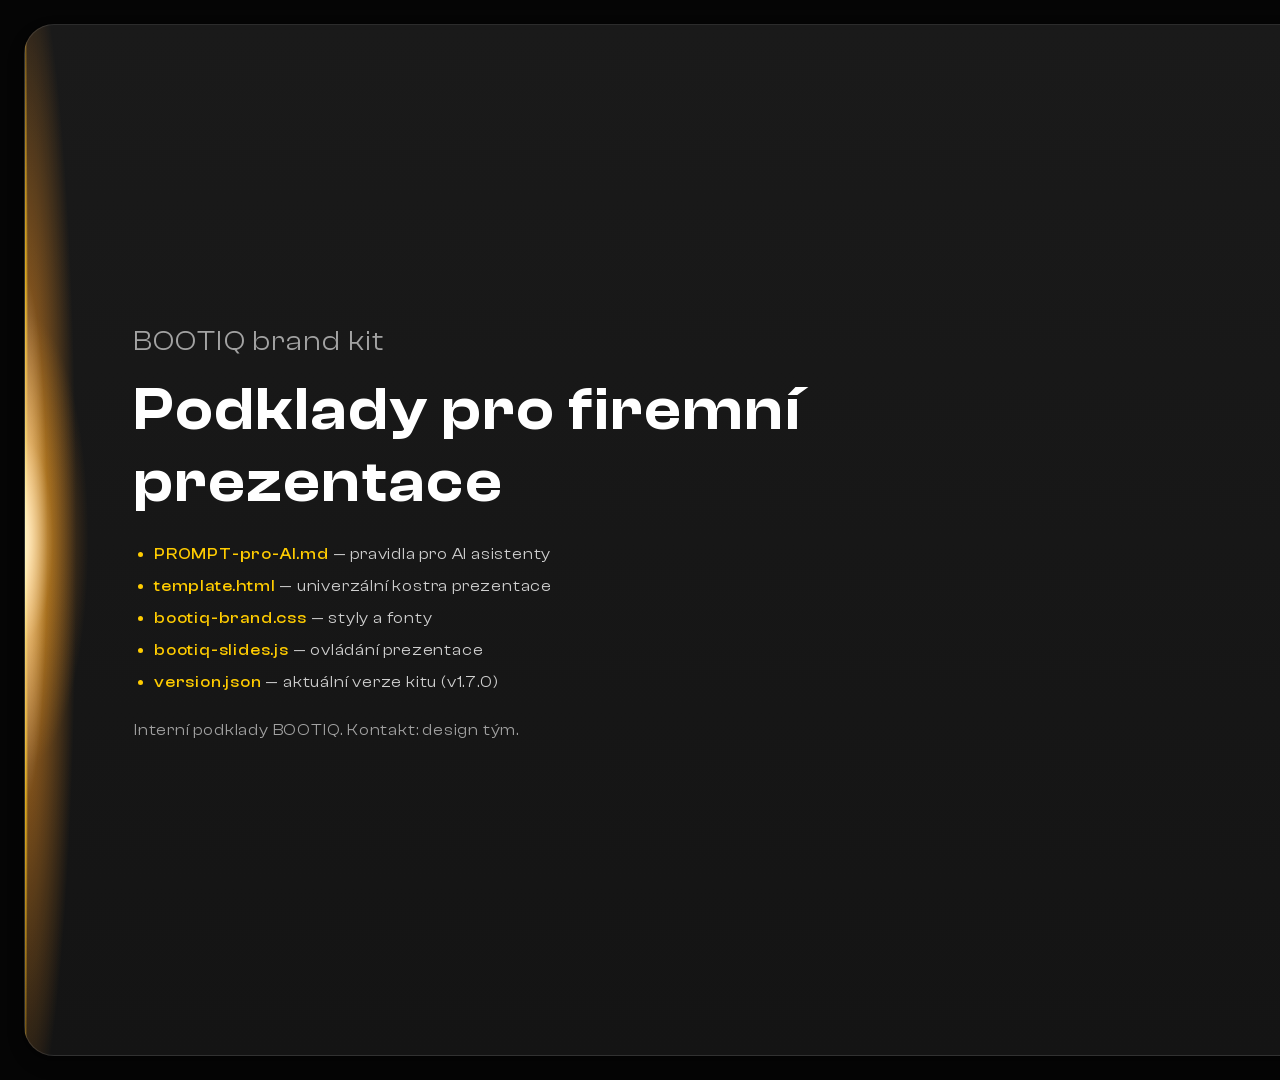
<file: index.html>
<!doctype html>
<html lang="cs">
<head>
<meta charset="utf-8" />
<meta name="viewport" content="width=device-width, initial-scale=1" />
<meta name="robots" content="noindex" />
<title>BOOTIQ brand kit</title>
<link rel="stylesheet" href="./bootiq-brand.css" />
</head>
<body>
<section class="slide">
  <span class="overline">BOOTIQ brand kit</span>
  <h2>Podklady pro firemní prezentace</h2>
  <ul>
    <li><a href="./PROMPT-pro-AI.md">PROMPT-pro-AI.md</a> — pravidla pro AI asistenty</li>
    <li><a href="./template.html">template.html</a> — univerzální kostra prezentace</li>
    <li><a href="./bootiq-brand.css">bootiq-brand.css</a> — styly a fonty</li>
    <li><a href="./bootiq-slides.js">bootiq-slides.js</a> — ovládání prezentace</li>
    <li><a href="./version.json">version.json</a> — aktuální verze kitu (v1.7.0)</li>
  </ul>
  <p class="muted">Interní podklady BOOTIQ. Kontakt: design tým.</p>
</section>
</body>
</html>
</file>
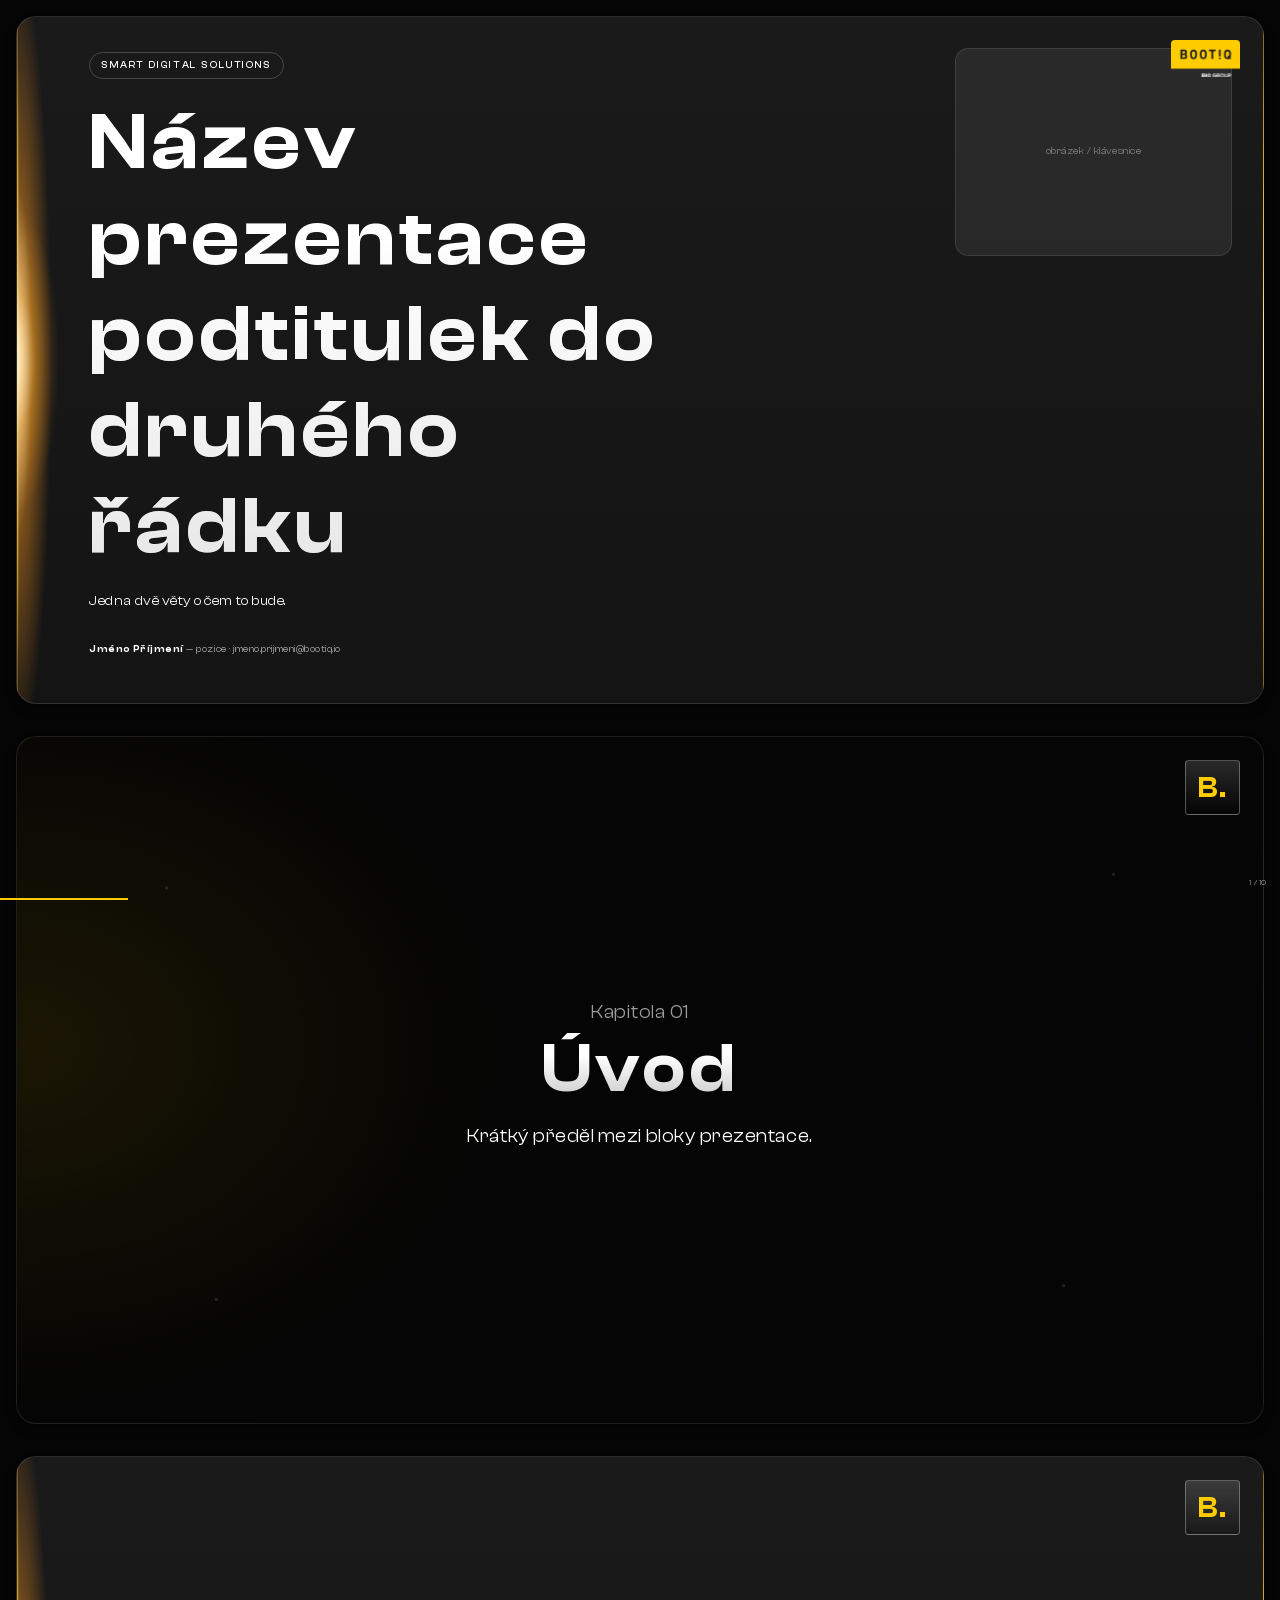
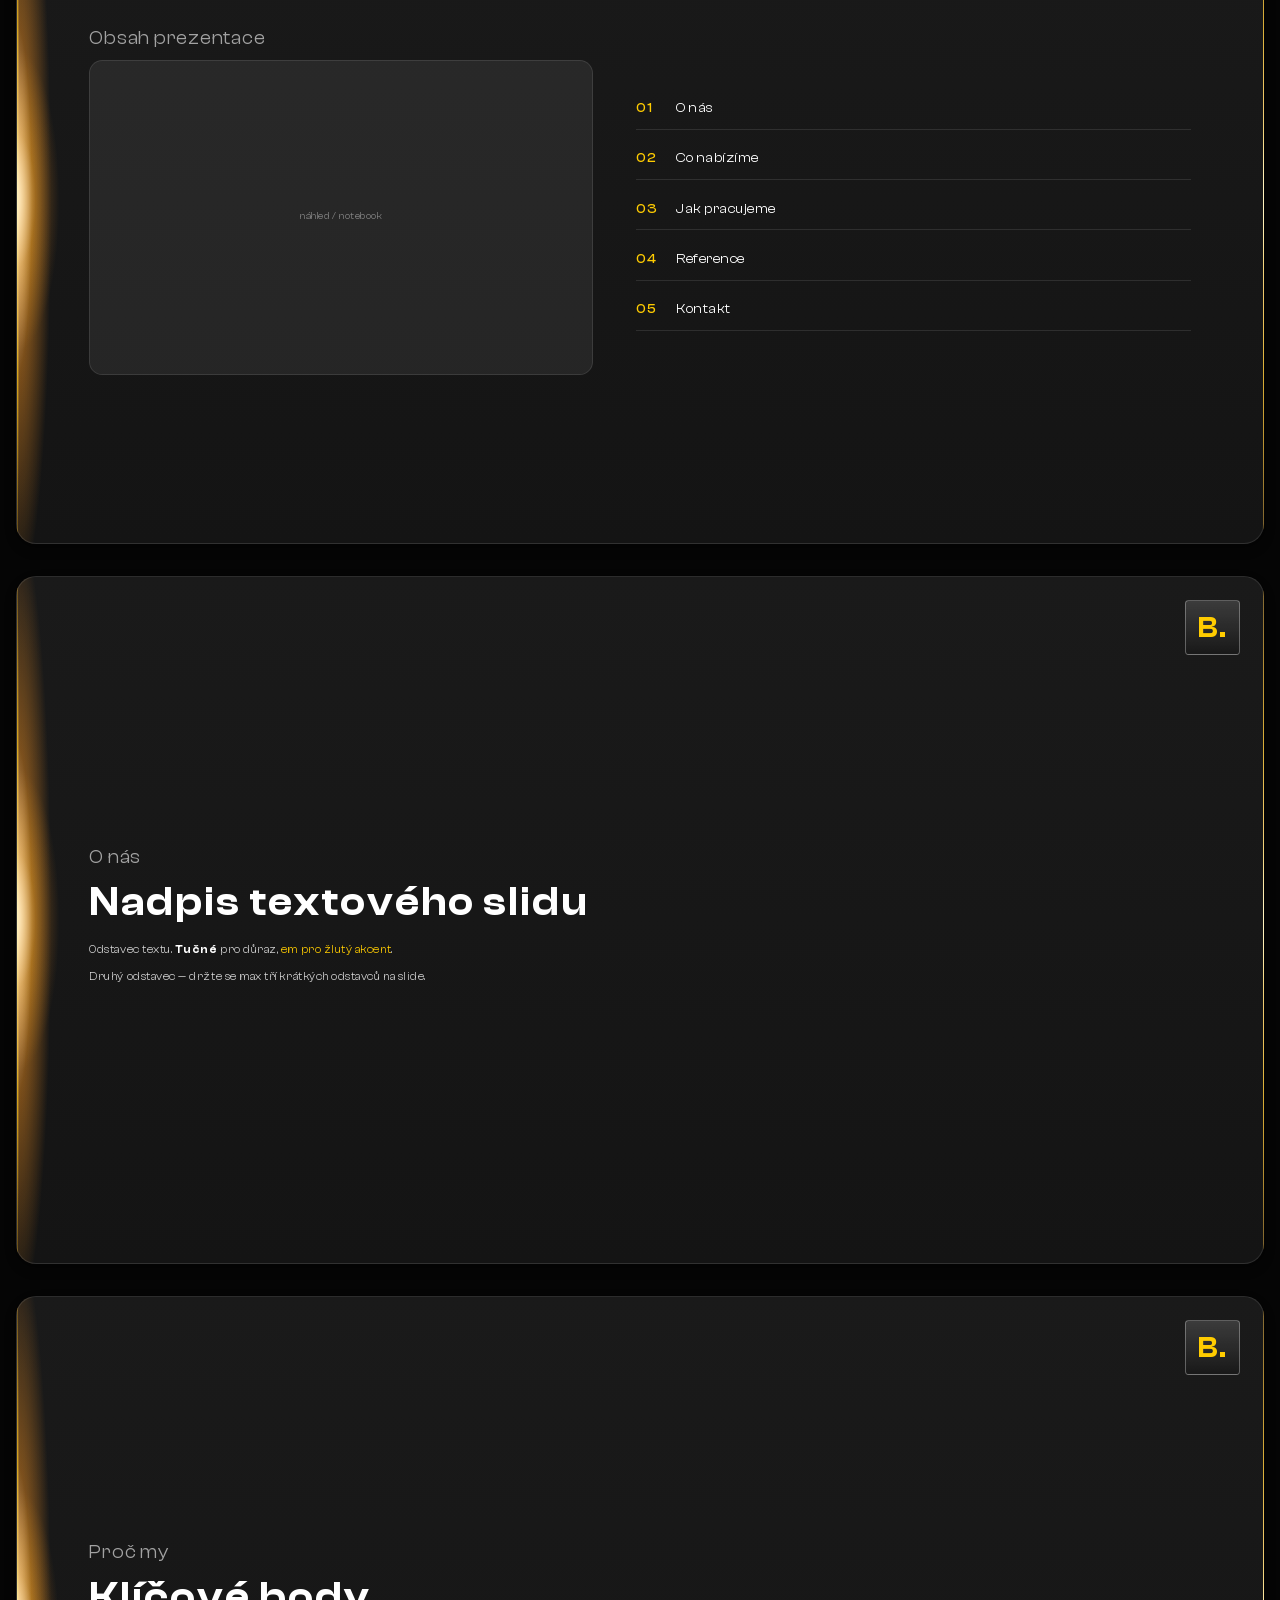
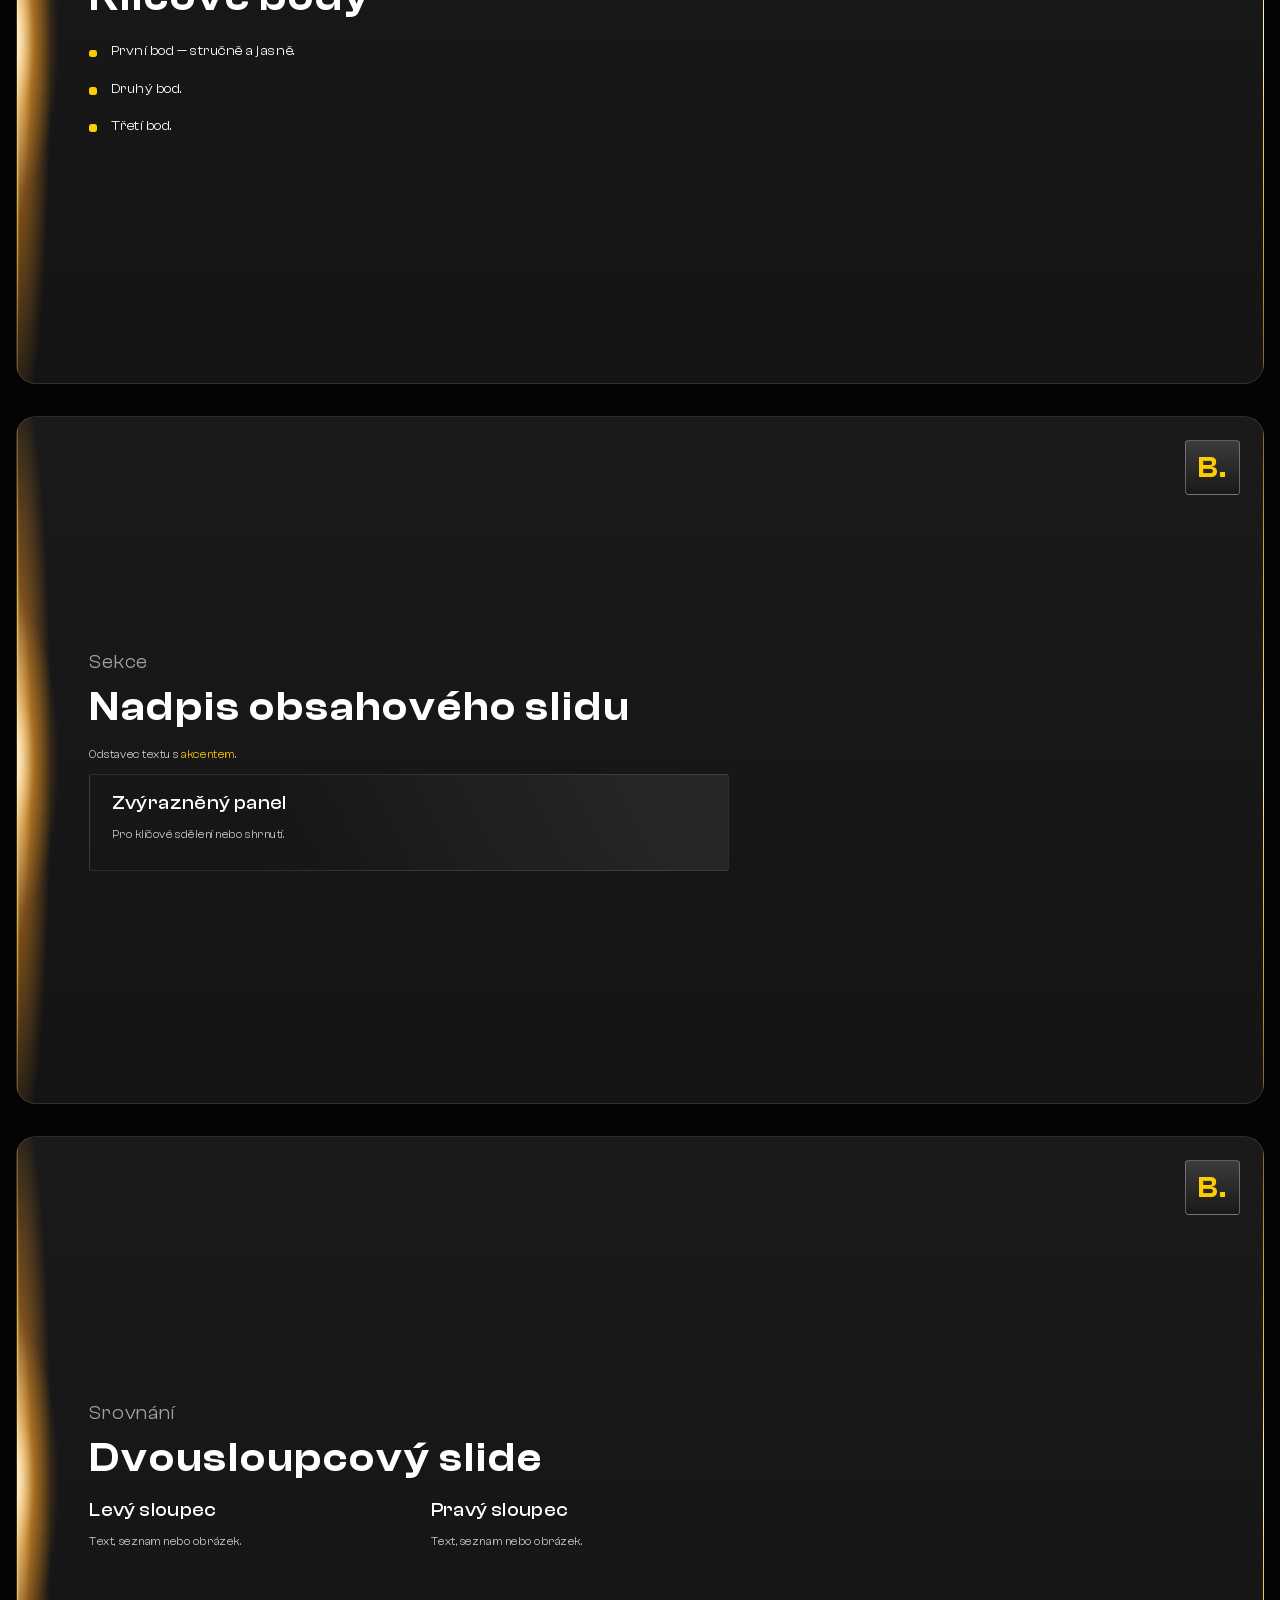
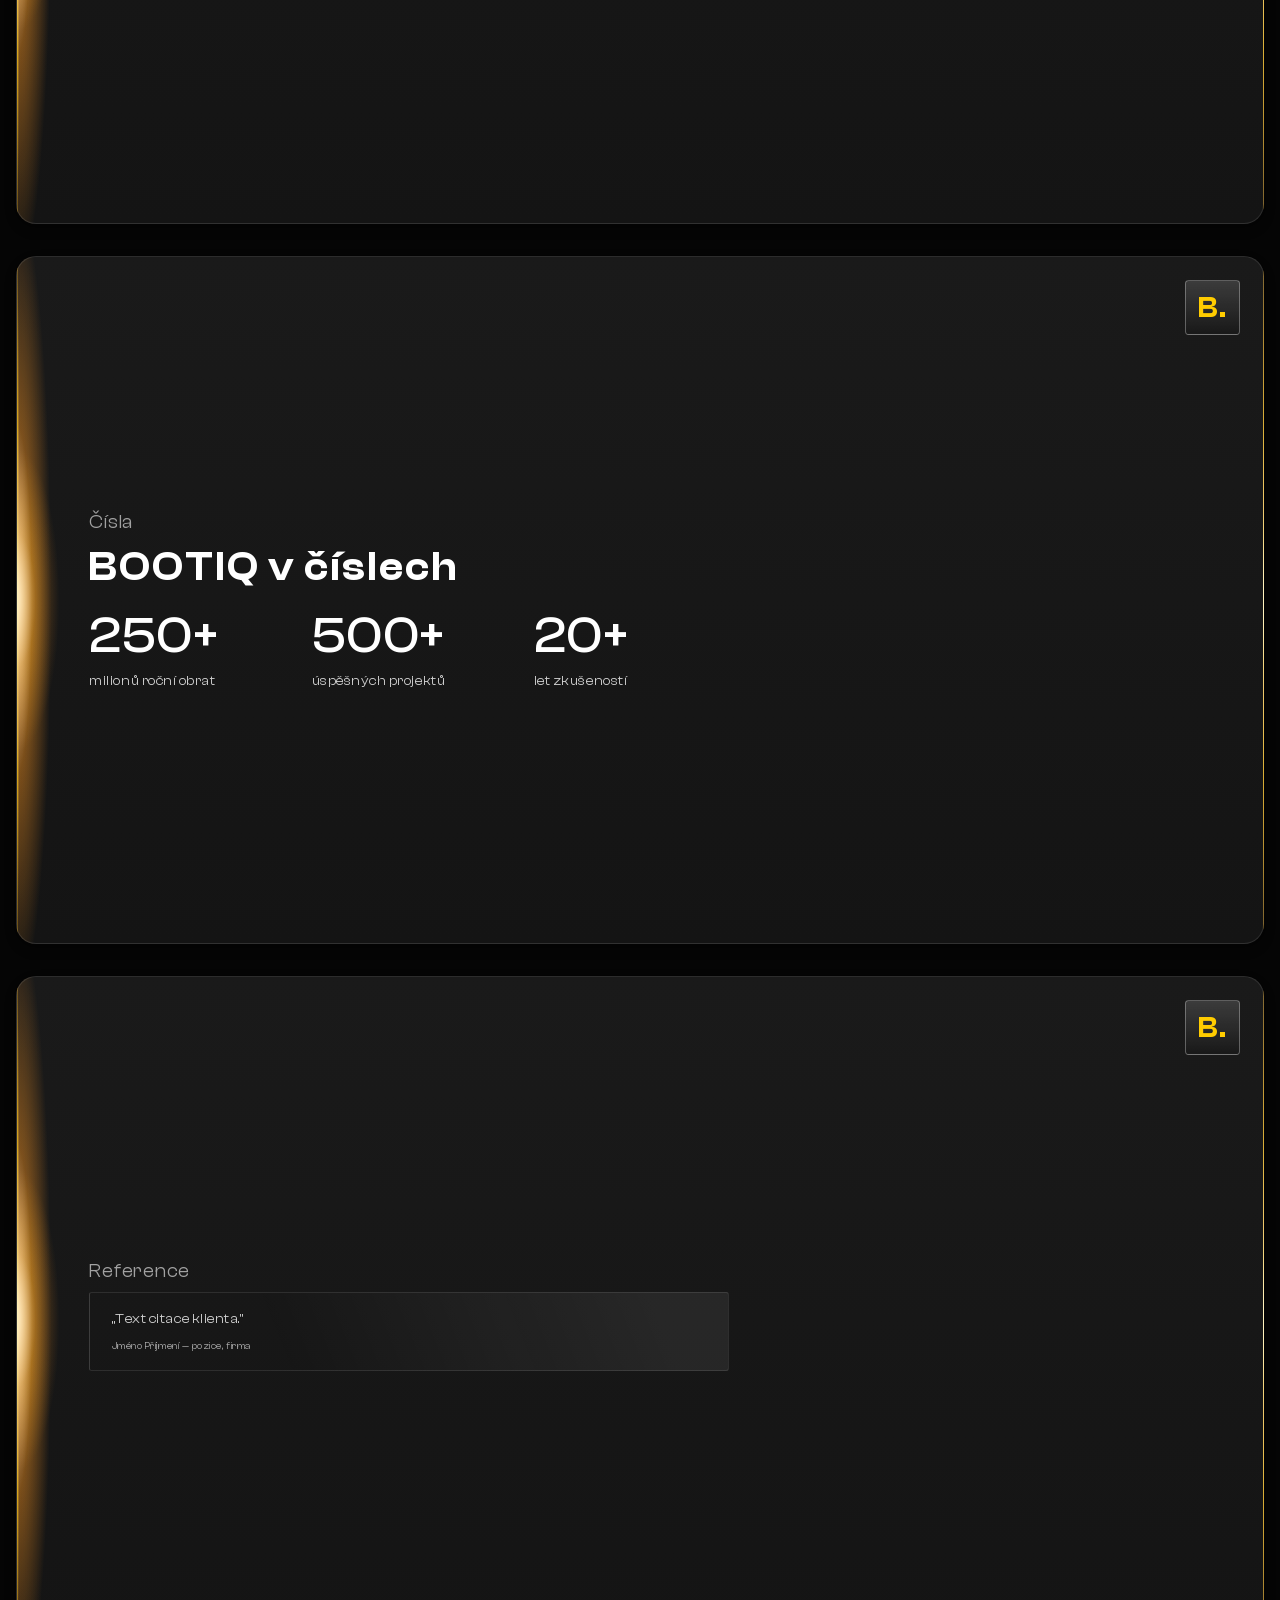
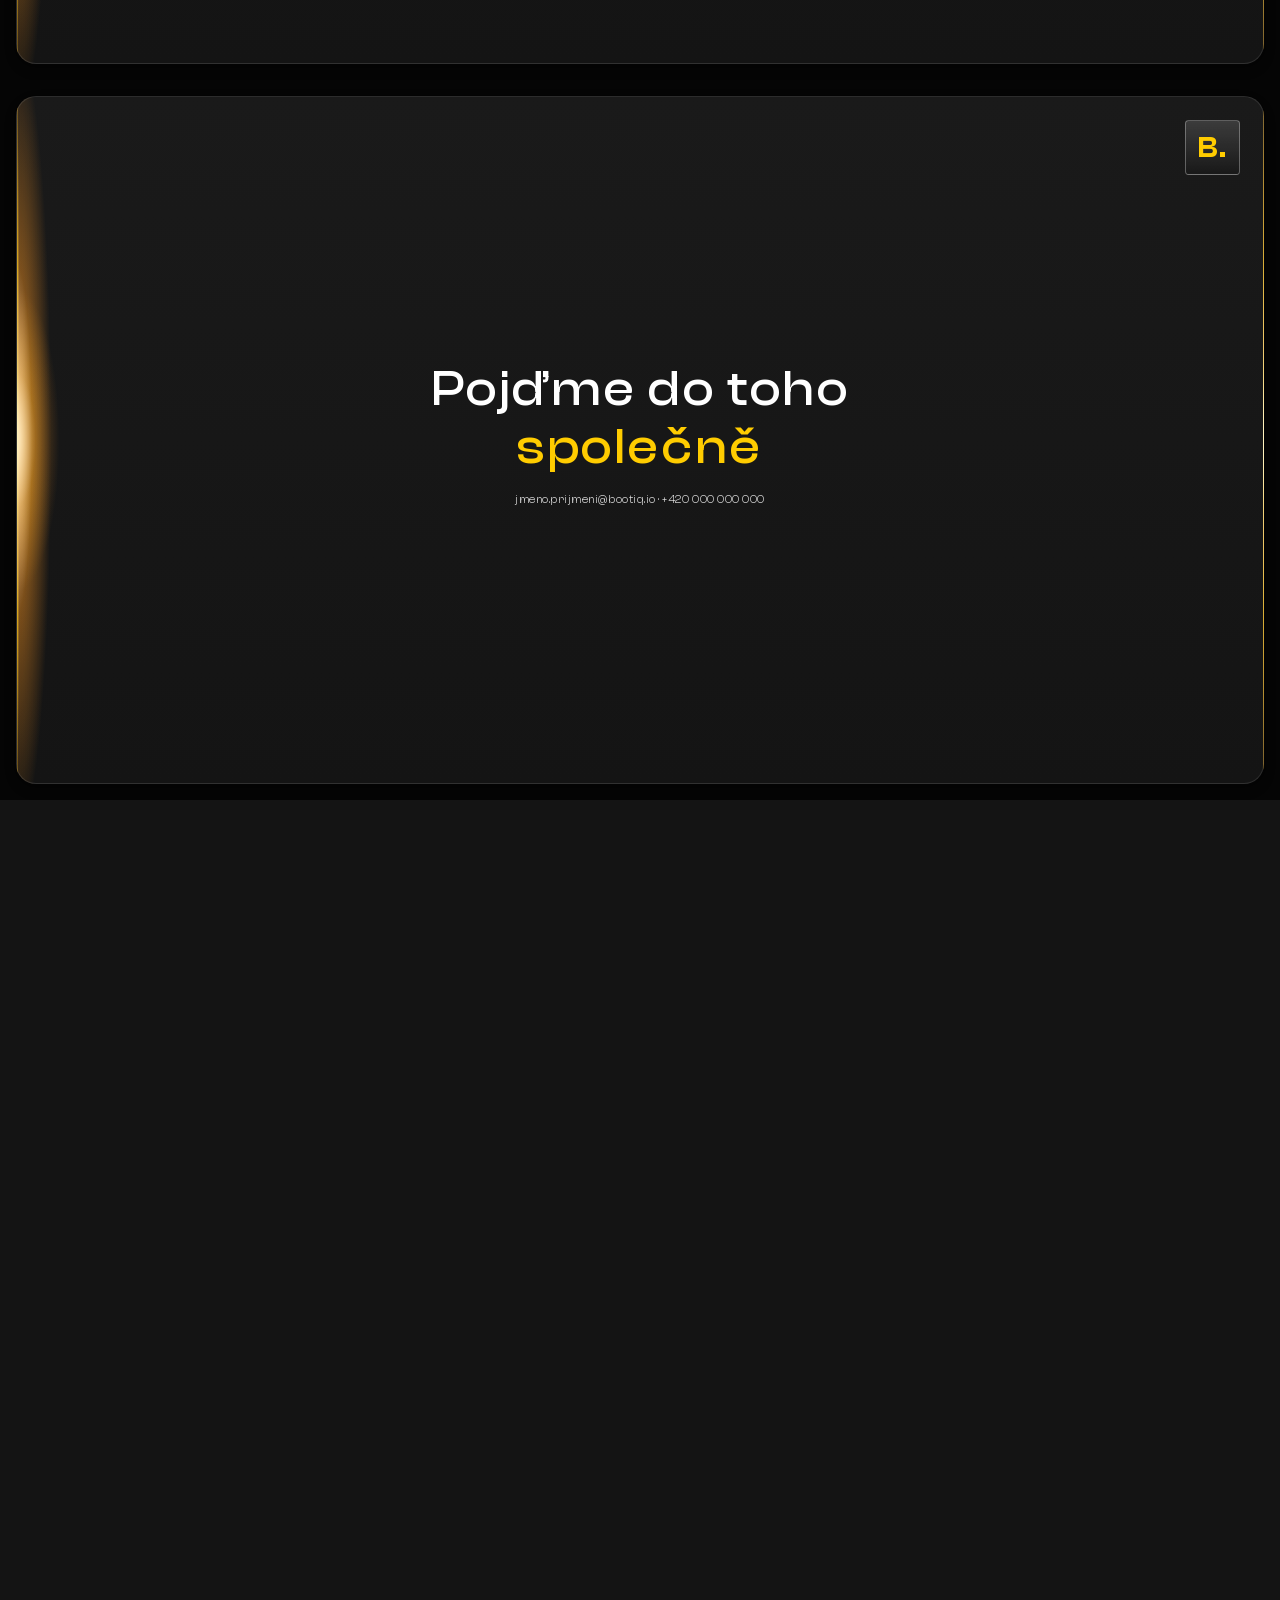
<file: template.html>
<!doctype html>
<html lang="cs">
<head>
  <meta charset="utf-8">
  <meta name="viewport" content="width=device-width, initial-scale=1">
  <title>Název prezentace — BOOTIQ</title>
  <!-- BOOTIQ brand — tyto dva řádky NIKDY neodstraňovat ani nenahrazovat -->
  <link rel="stylesheet" href="https://bootiq-hub.github.io/bootiq-brand/bootiq-brand.css">
  <script src="https://bootiq-hub.github.io/bootiq-brand/bootiq-slides.js" defer></script>
</head>
<body>

  <!-- SLIDE 1: Titulní (rodina 1) -->
  <section class="slide slide--title">
    <span class="chip">Smart Digital Solutions</span>
    <h1>Název prezentace<br><span class="muted">podtitulek do druhého řádku</span></h1>
    <p class="subtitle">Jedna dvě věty o čem to bude.</p>
    <p class="author"><strong>Jméno Příjmení</strong> — pozice · jmeno.prijmeni@bootiq.io</p>
    <!-- volitelný obrázek/asset vpravo nahoře: -->
    <div class="slide__media">obrázek / klávesnice</div>
  </section>

  <!-- SLIDE 2: Kapitola / oddělovač (rodina 2) — varianty: slide--photo, slide--cursors, slide--squares -->
  <section class="slide slide--section slide--cursors">
    <span class="overline">Kapitola 01</span>
    <h2>Úvod</h2>
    <p class="subtitle">Krátký předěl mezi bloky prezentace.</p>
  </section>

  <!-- SLIDE 3: Obsah prezentace / TOC (rodina 3) — čísla se generují automaticky -->
  <section class="slide slide--toc">
    <span class="overline">Obsah prezentace</span>
    <div class="toc-grid">
      <div class="toc-media">náhled / notebook</div>
      <ol class="toc">
        <li>O nás</li>
        <li>Co nabízíme</li>
        <li>Jak pracujeme</li>
        <li>Reference</li>
        <li>Kontakt</li>
      </ol>
    </div>
  </section>

  <!-- SLIDE 4: Text (rodina 4) — varianty: slide--right, slide--cols -->
  <section class="slide slide--text">
    <span class="overline">O nás</span>
    <h2>Nadpis textového slidu</h2>
    <div class="prose">
      <p>Odstavec textu. <strong>Tučné</strong> pro důraz, <em>em pro žlutý akcent</em>.</p>
      <p>Druhý odstavec — držte se max tří krátkých odstavců na slide.</p>
    </div>
  </section>

  <!-- SLIDE 5: Odrážkový seznam (rodina 5) -->
  <section class="slide slide--bullets">
    <span class="overline">Proč my</span>
    <h2>Klíčové body</h2>
    <ul>
      <li>První bod — stručně a jasně.</li>
      <li>Druhý bod.</li>
      <li>Třetí bod.</li>
    </ul>
  </section>

  <!-- SLIDE 6: Obsahový s panelem -->
  <section class="slide">
    <span class="overline">Sekce</span>
    <h2>Nadpis obsahového slidu</h2>
    <p>Odstavec textu s <em>akcentem</em>.</p>
    <div class="panel">
      <h3>Zvýrazněný panel</h3>
      <p>Pro klíčové sdělení nebo shrnutí.</p>
    </div>
  </section>

  <!-- SLIDE 7: Dva sloupce -->
  <section class="slide slide--split">
    <span class="overline">Srovnání</span>
    <h2>Dvousloupcový slide</h2>
    <div class="columns">
      <div>
        <h3>Levý sloupec</h3>
        <p>Text, seznam nebo obrázek.</p>
      </div>
      <div>
        <h3>Pravý sloupec</h3>
        <p>Text, seznam nebo obrázek.</p>
      </div>
    </div>
  </section>

  <!-- SLIDE 8: Statistiky -->
  <section class="slide slide--stats">
    <span class="overline">Čísla</span>
    <h2>BOOTIQ v číslech</h2>
    <div class="stats">
      <div class="stat"><div class="value">250+</div><div class="label">milionů roční obrat</div></div>
      <div class="stat"><div class="value">500+</div><div class="label">úspěšných projektů</div></div>
      <div class="stat"><div class="value">20+</div><div class="label">let zkušeností</div></div>
    </div>
  </section>

  <!-- SLIDE 9: Citace -->
  <section class="slide">
    <span class="overline">Reference</span>
    <blockquote>
      „Text citace klienta."
      <footer>Jméno Příjmení — pozice, firma</footer>
    </blockquote>
  </section>

  <!-- SLIDE 10: Závěr -->
  <section class="slide slide--end">
    <h1>Pojďme do toho <em>společně</em></h1>
    <p class="subtitle">jmeno.prijmeni@bootiq.io · +420 000 000 000</p>
  </section>

</body>
</html>
</file>
